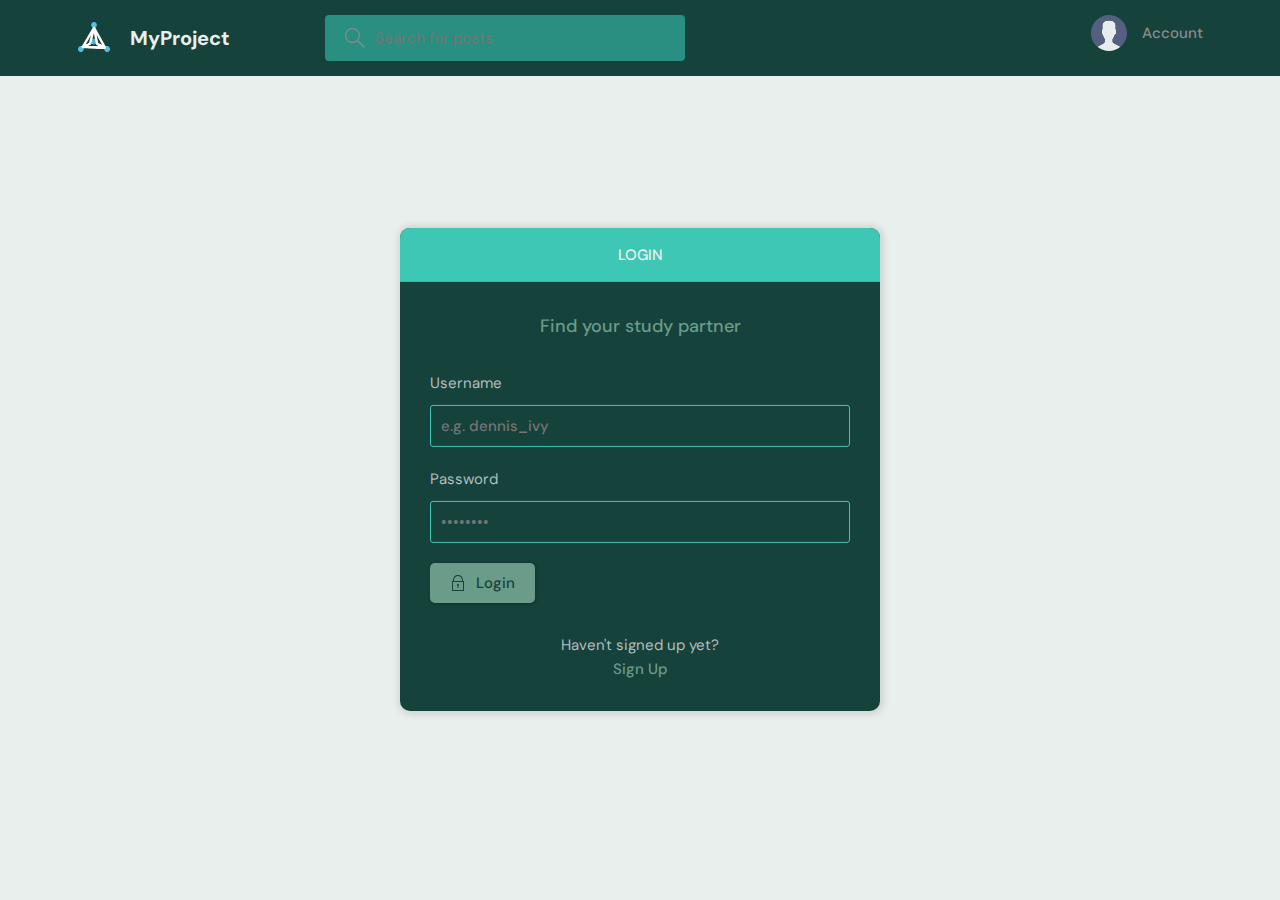
<file: theme/login.html>
<!DOCTYPE html>
<html lang="en">
  <head>
    <meta charset="UTF-8" />
    <meta http-equiv="X-UA-Compatible" content="IE=edge" />
    <meta name="viewport" content="width=device-width, initial-scale=1.0" />
    <link rel="shortcut icon" href="assets/favicon.ico" type="image/x-icon" />
    <link rel="stylesheet" href="style.css" />
    <title>MyProject - Find study partners around the world!</title>
  </head>
  <body>
    <header class="header header--loggedIn">
      <div class="container">
        <a href="/" class="header__logo">
          <img src="assets/logo.png" />
          <h1>MyProject</h1>
        </a>
        <form class="header__search">
          <label>
            <svg
              version="1.1"
              xmlns="http://www.w3.org/2000/svg"
              width="32"
              height="32"
              viewBox="0 0 32 32"
            >
              <title>search</title>
              <path
                d="M32 30.586l-10.845-10.845c1.771-2.092 2.845-4.791 2.845-7.741 0-6.617-5.383-12-12-12s-12 5.383-12 12c0 6.617 5.383 12 12 12 2.949 0 5.649-1.074 7.741-2.845l10.845 10.845 1.414-1.414zM12 22c-5.514 0-10-4.486-10-10s4.486-10 10-10c5.514 0 10 4.486 10 10s-4.486 10-10 10z"
              ></path>
            </svg>
            <input placeholder="Search for posts" />
          </label>
        </form>
        <nav class="header__menu">
          <!-- Not Logged In -->
          <a href="/login.html">
            <img src="./assets/avatar.svg" />
            <p>Account</p>
          </a>

          <!-- Logged In -->
          <!-- <a href="#">
            <div class="avatar avatar--medium active">
              <img src="https://randomuser.me/api/portraits/men/37.jpg" />
            </div>
            <p>John Doe <span>@john_doe</span></p>
            <svg
              version="1.1"
              xmlns="http://www.w3.org/2000/svg"
              width="32"
              height="32"
              viewBox="0 0 32 32"
            >
              <title>chevron-down</title>
              <path d="M16 21l-13-13h-3l16 16 16-16h-3l-13 13z"></path>
            </svg>
          </a> -->
        </nav>
      </div>
    </header>
    <main class="auth layout">
      <div class="container">
        <div class="layout__box">
          <div class="layout__boxHeader">
            <div class="layout__boxTitle">
              <h3>Login</h3>
            </div>
          </div>
          <div class="layout__body">
            <h2 class="auth__tagline">Find your study partner</h2>

            <form class="form" action="#">
              <div class="form__group form__group">
                <label for="room_name">Username</label>
                <input id="username" name="username" type="text" placeholder="e.g. dennis_ivy" />
              </div>
              <div class="form__group">
                <label for="password">Password</label>
                <input
                  id="password"
                  name="password"
                  type="password"
                  placeholder="&bull;&bull;&bull;&bull;&bull;&bull;&bull;&bull;"
                />
              </div>

              <button class="btn btn--main" type="submit">
                <svg
                  version="1.1"
                  xmlns="http://www.w3.org/2000/svg"
                  width="32"
                  height="32"
                  viewBox="0 0 32 32"
                >
                  <title>lock</title>
                  <path
                    d="M27 12h-1v-2c0-5.514-4.486-10-10-10s-10 4.486-10 10v2h-1c-0.553 0-1 0.447-1 1v18c0 0.553 0.447 1 1 1h22c0.553 0 1-0.447 1-1v-18c0-0.553-0.447-1-1-1zM8 10c0-4.411 3.589-8 8-8s8 3.589 8 8v2h-16v-2zM26 30h-20v-16h20v16z"
                  ></path>
                  <path
                    d="M15 21.694v4.306h2v-4.306c0.587-0.348 1-0.961 1-1.694 0-1.105-0.895-2-2-2s-2 0.895-2 2c0 0.732 0.413 1.345 1 1.694z"
                  ></path>
                </svg>

                Login
              </button>
            </form>

            <div class="auth__action">
              <p>Haven't signed up yet?</p>
              <a href="signup.html" class="btn btn--link">Sign Up</a>
            </div>
          </div>
        </div>
      </div>
    </main>
  </body>
</html>
</file>
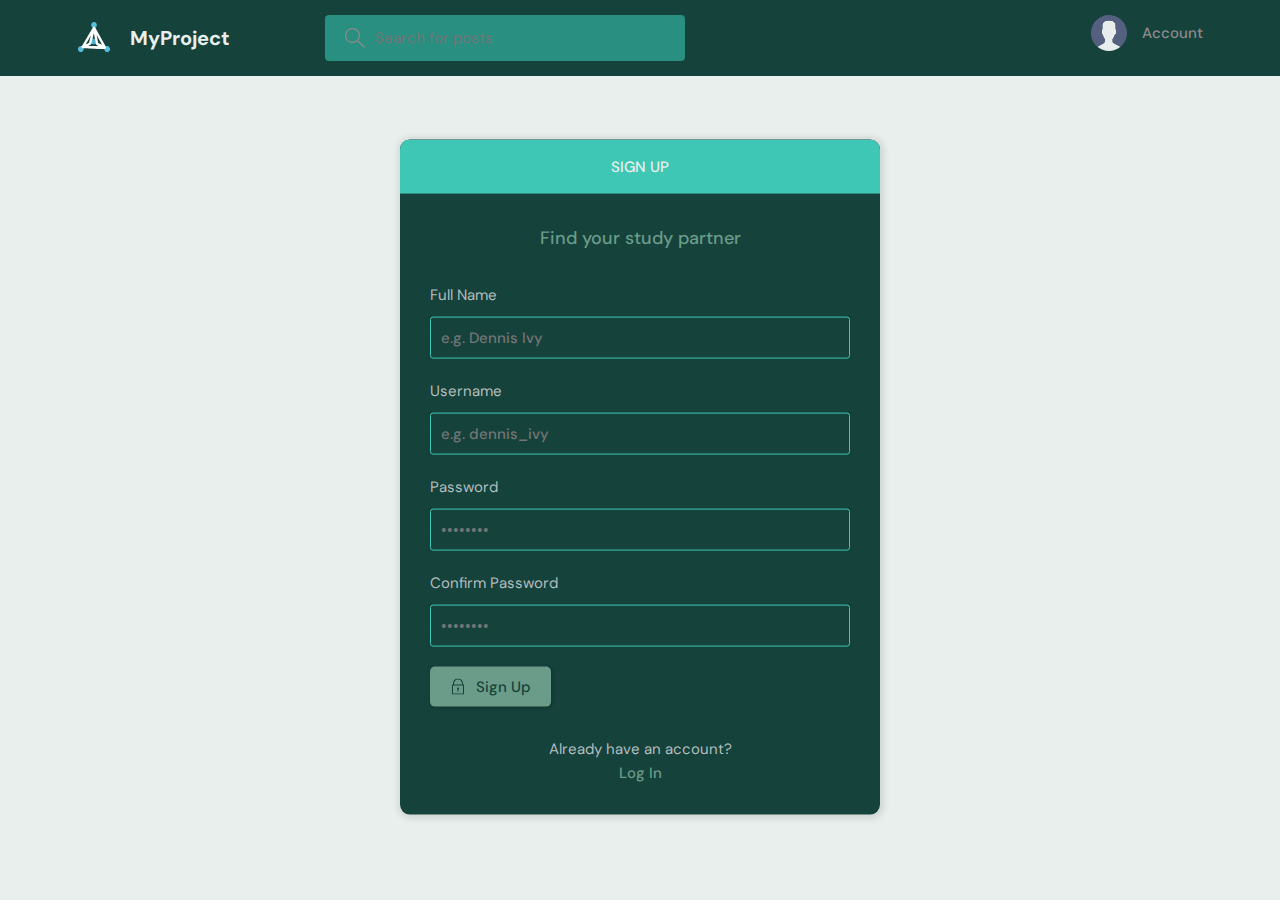
<file: theme/signup.html>
<!DOCTYPE html>
<html lang="en">
  <head>
    <meta charset="UTF-8" />
    <meta http-equiv="X-UA-Compatible" content="IE=edge" />
    <meta name="viewport" content="width=device-width, initial-scale=1.0" />
    <link rel="shortcut icon" href="assets/favicon.ico" type="image/x-icon" />
    <link rel="stylesheet" href="style.css" />
    <title>MyProject - Find study partners around the world!</title>
  </head>
  <body>
    <header class="header header--loggedIn">
      <div class="container">
        <a href="/" class="header__logo">
          <img src="assets/logo.png" />
          <h1>MyProject</h1>
        </a>
        <form class="header__search">
          <label>
            <svg
              version="1.1"
              xmlns="http://www.w3.org/2000/svg"
              width="32"
              height="32"
              viewBox="0 0 32 32"
            >
              <title>search</title>
              <path
                d="M32 30.586l-10.845-10.845c1.771-2.092 2.845-4.791 2.845-7.741 0-6.617-5.383-12-12-12s-12 5.383-12 12c0 6.617 5.383 12 12 12 2.949 0 5.649-1.074 7.741-2.845l10.845 10.845 1.414-1.414zM12 22c-5.514 0-10-4.486-10-10s4.486-10 10-10c5.514 0 10 4.486 10 10s-4.486 10-10 10z"
              ></path>
            </svg>
            <input placeholder="Search for posts" />
          </label>
        </form>
        <nav class="header__menu">
          <!-- Not Logged In -->
          <a href="/login.html">
            <img src="./assets/avatar.svg" />
            <p>Account</p>
          </a>

          <!-- Logged In -->
          <!-- <a href="#">
            <div class="avatar avatar--medium active">
              <img src="https://randomuser.me/api/portraits/men/37.jpg" />
            </div>
            <p>John Doe <span>@john_doe</span></p>
            <svg
              version="1.1"
              xmlns="http://www.w3.org/2000/svg"
              width="32"
              height="32"
              viewBox="0 0 32 32"
            >
              <title>chevron-down</title>
              <path d="M16 21l-13-13h-3l16 16 16-16h-3l-13 13z"></path>
            </svg>
          </a> -->
        </nav>
      </div>
    </header>
    <main class="auth layout">
      <div class="container">
        <div class="layout__box">
          <div class="layout__boxHeader">
            <div class="layout__boxTitle">
              <h3>Sign up</h3>
            </div>
          </div>
          <div class="layout__body">
            <h2 class="auth__tagline">Find your study partner</h2>

            <form class="form" action="#">
              <div class="form__group form__group">
                <label for="fullname">Full Name</label>
                <input id="fullname" name="fullname" type="text" placeholder="e.g. Dennis Ivy" />
              </div>
              <div class="form__group form__group">
                <label for="room_name">Username</label>
                <input id="username" name="username" type="text" placeholder="e.g. dennis_ivy" />
              </div>
              <div class="form__group">
                <label for="password">Password</label>
                <input
                  id="password"
                  name="password"
                  type="password"
                  placeholder="&bull;&bull;&bull;&bull;&bull;&bull;&bull;&bull;"
                />
              </div>

              <div class="form__group">
                <label for="confirm_password">Confirm Password</label>
                <input
                  id="confirm_password"
                  name="confirm_password"
                  type="password"
                  placeholder="&bull;&bull;&bull;&bull;&bull;&bull;&bull;&bull;"
                />
              </div>

              <button class="btn btn--main" type="submit">
                <svg
                  version="1.1"
                  xmlns="http://www.w3.org/2000/svg"
                  width="32"
                  height="32"
                  viewBox="0 0 32 32"
                >
                  <title>lock</title>
                  <path
                    d="M27 12h-1v-2c0-5.514-4.486-10-10-10s-10 4.486-10 10v2h-1c-0.553 0-1 0.447-1 1v18c0 0.553 0.447 1 1 1h22c0.553 0 1-0.447 1-1v-18c0-0.553-0.447-1-1-1zM8 10c0-4.411 3.589-8 8-8s8 3.589 8 8v2h-16v-2zM26 30h-20v-16h20v16z"
                  ></path>
                  <path
                    d="M15 21.694v4.306h2v-4.306c0.587-0.348 1-0.961 1-1.694 0-1.105-0.895-2-2-2s-2 0.895-2 2c0 0.732 0.413 1.345 1 1.694z"
                  ></path>
                </svg>

                Sign Up
              </button>
            </form>

            <div class="auth__action">
              <p>Already have an account?</p>
              <a href="login.html" class="btn btn--link">Log In</a>
            </div>
          </div>
        </div>
      </div>
    </main>
  </body>
</html>
</file>
<file: theme/style.css>
@import url("https://fonts.googleapis.com/css2?family=DM+Sans:wght@400;500;700&display=swap");

:root {
  --color-main: #6A9C89;
  --color-main-light: #C4DAD2;
  --color-dark: #16423C;
  --color-dark-medium: #288f81;
  --color-dark-light: #3dc7b4;
  --color-light: #E9EFEC;
  --color-gray: #8b8b8b;
  --color-light-gray: #b2bdbd;
  --color-bg: #E9EFEC;
  --color-success: #5dd693;
  --color-error: #fc4b0b;
}

/*========== base styles ==========*/

* {
  font-family: "DM Sans", -apple-system, BlinkMacSystemFont, "Segoe UI", Roboto, Oxygen, Ubuntu, Cantarell, "Open Sans",
    "Helvetica Neue", sans-serif;
  margin: 0;
  padding: 0;
  box-sizing: border-box;
  text-rendering: optimizeLegibility;
  /* color: inherit; */
  font-size: inherit;
}

html {
  font-size: 56.25%;
}

@media only screen and (min-width: 1200px) {
  html {
    font-size: 62.5%;
  }
}

@media only screen and (min-width: 2100px) {
  html {
    font-size: 75%;
  }
}

body {
  line-height: 1.6;
  font-weight: 400;
  font-size: 1.5rem;
  color: var(--color-light-gray);
  background-color: var(--color-bg);
  min-height: 100vh;
}

img {
  width: 100%;
}

a {
  display: inline-block;
  color: var(--color-main);
  text-decoration: none;
}

/*========== components ==========*/
.container {
  max-width: 120rem;
  width: 90%;
  margin: auto;
}

.btn {
  background-color: transparent;
  border: none;
  display: inline-flex;
  align-items: center;
  gap: 1rem;
  cursor: pointer;
  transition: all ease-in-out 0.3s;
  padding: 1rem 2rem;
  border-radius: 5px;
  box-shadow: 1px 1px 3px 1px rgba(0, 0, 0, 0.15);
  font-weight: 500;
}

.btn--link {
  border-radius: 0;
  padding: 0;
  color: var(--color-main);
  box-shadow: none;
}

.btn--link:hover {
  text-decoration: underline;
}

.btn--main {
  background-color: var(--color-main);
  color: var(--color-dark);
}

.btn:hover {
  opacity: 0.9;
}

.btn--dark {
  background-color: var(--color-dark-light);
  color: var(--color-light);
}

.btn > svg {
  fill: currentColor;
  width: 1.6rem;
  height: 1.6rem;
}

.btn--pill {
  border-radius: 10rem;
  font-size: 1.4rem;
  font-weight: 700;
  padding: 6px 2.5rem;
  color: var(--color-main);
  background: transparent;
  border: 2px solid var(--color-main);
}

.action-button {
  background: transparent;
  border: none;
  outline: none;
  cursor: pointer;
}

.avatar {
  position: relative;
  display: inline-block;
  border-radius: 50%;
  border: 2px solid var(--color-main);
}

.avatar img {
  display: block;
  border-radius: 50%;
  object-fit: cover;
  object-position: center;
}

.avatar::after {
  content: "";
  display: block;
  position: absolute;
  background-color: var(--color-gray);
  z-index: 111;
  border-radius: 50%;
  border: 0.3rem solid var(--color-dark);
}

.avatar.active::after {
  background-color: var(--color-success);
}

.avatar.avatar--small img {
  width: 2.8rem;
  height: 2.8rem;
}

.avatar.avatar--small:after {
  width: 0.7rem;
  height: 0.7rem;
  bottom: 0px;
  right: -6px;
}

.avatar.avatar--medium img {
  width: 3.6rem;
  height: 3.6rem;
  border-radius: 50%;
}

.avatar.avatar--medium:after {
  width: 0.7rem;
  height: 0.7rem;
  bottom: 0px;
  right: -6px;
}

.avatar.avatar--large img {
  display: block;
  width: 8rem;
  height: 8rem;
  border-radius: 50%;
}

.avatar.avatar--large:after {
  width: 1rem;
  height: 1rem;
  bottom: 2px;
  right: 3.5px;
}

.scroll::-webkit-scrollbar {
  width: 0.6rem;
  background-color: rgb(41, 41, 46);
}

.scroll::-webkit-scrollbar-thumb {
  border-radius: 1rem;
  background-color: var(--color-gray);
}

.dropdown-menu {
  z-index: 111;
  position: absolute;
  top: 5rem;
  right: 0.5rem;
  background: var(--color-dark-light);
  border-radius: 5px;
  box-shadow: 1px 1px 3px 1px rgba(0, 0, 0, 0.15);
  overflow: hidden;
  display: none;
}

.dropdown-menu.show {
  display: block;
}

.dropdown-menu a {
  padding: 1.2rem 4rem;
  display: block;
  color: var(--color-light) !important;
  font-weight: 500;
  font-size: 1.4rem;
}

.dropdown-menu a:hover {
  background-color: var(--color-dark-medium);
}

.dropdown-menu > a:not(:last-child) {
  border-bottom: 1px solid var(--color-dark-medium);
}

.dropdown-menu a svg {
  fill: var(--color-light);
}

.mobile-menu {
  margin-bottom: 3rem;
}

.mobile-menuItems {
  display: flex;
  align-items: center;
  justify-content: center;
  gap: 1rem;
}

@media screen and (min-width: 500px) {
  .mobile-menu {
    display: none;
  }
}

/*==============================
=>  Header Section
================================*/

.header {
  padding: 1.5rem;
  background-color: var(--color-dark);
}

.header > .container {
  display: flex;
  gap: 9.5rem;
}

.header__logo,
.header__user {
  display: flex;
  gap: 2rem;
  align-items: center;
}

.header__logo > img {
  height: 3.2rem;
  width: 3.2rem;
}

.header__logo > h1 {
  font-weight: 700;
  font-size: 2rem;
  color: var(--color-light);
}

.header__search > label {
  background-color: var(--color-dark-medium);
  padding: 1.3rem 1rem;
  display: flex;
  align-items: center;
  gap: 1rem;
  border-radius: 4px;
}

.header__search svg {
  fill: var(--color-gray);
  width: 2rem;
  height: 2rem;
  margin-left: 1rem;
}

.header__search input {
  width: 30rem;
  background: transparent;
  border: none;
  outline: none;
  color: var(--color-light);
}

@media screen and (max-width: 800px) {
  .header__search input {
    width: 20rem;
  }

  .header > .container {
    gap: 3rem;
  }
}

@media screen and (max-width: 700px) {
  .header__logo h1 {
    display: none;
  }
}

@media screen and (max-width: 500px) {
  .header__search {
    display: none;
  }
}

.header__menu {
  margin-left: auto;
  position: relative;
}

.header__menu a {
  display: flex;
  gap: 1.5rem;
  align-items: center;
  font-weight: 500;
  text-decoration: none;
  color: var(--color-gray);
}

.header__menu img {
  height: 3.6rem;
}

.header__menu p {
  line-height: 1.2;
}

.header__menu span {
  color: var(--color-main);
  font-weight: 500;
  font-size: 1.4rem;
  display: block;
}

.header__menu svg {
  width: 1.6rem;
  height: 1.6rem;
  fill: var(--color-dark-light);
}

.dropdown-button {
  background: transparent;
  border: 0;
  outline: 0;
  cursor: pointer;
}

.dropdown-button:hover svg {
  fill: var(--color-main);
}

/*==============================
=>  Layout
================================*/

.layout {
  margin-top: 2.4rem;
}

.layout > .container {
  display: flex;
  justify-content: space-between;
  align-items: flex-start;
}

.layout--3 > .container > div:first-child {
  flex-basis: 18%;
  max-width: 22.5rem;
}

.layout--3 > .container > div:nth-child(2) {
  flex-basis: 50%;
}

.layout--3 > .container > div:last-child {
  flex-basis: 25%;
}

.layout--2 > .container > div:first-child {
  flex-basis: 72%;
}

.layout--2 > .container > div:last-child {
  flex-basis: 25%;
}
/*========== Layout Box ==========*/

.layout__box {
  width: 90%;
  max-width: 48rem;
  min-height: 40rem;
  position: absolute;
  top: 50%;
  left: 50%;
  transform: translate(-50%, -46%);
  background-color: var(--color-dark);
  border-radius: 1rem;
  box-shadow: 1px 1px 6px 3px rgba(0, 0, 0, 0.1);
  overflow: hidden;
}

.layout__boxHeader {
  display: flex;
  padding: 1.5rem;
  background-color: var(--color-dark-light);
}

.layout__boxTitle {
  display: flex;
  gap: 1.5rem;
  align-items: center;
}

.layout__boxTitle h3 {
  text-transform: uppercase;
  font-weight: 500;
  color: var(--color-light);
}

.layout__boxTitle svg {
  width: 1.6rem;
  height: 1.6rem;
  fill: var(--color-main);
}

.layout__body {
  margin: 3rem;
}

@media screen and (max-width: 900px) {
  .activities,
  .topics {
    display: none;
  }

  .layout--3 > .container > div:nth-child(2) {
    flex-basis: 100%;
  }
}

/*==============================
=>  Topics
================================*/

.form__group {
  margin-bottom: 2rem;
  width: 100%;
}

.form__split {
  display: flex;
  gap: 1.5rem;
}

.form__group label {
  display: block;
  font-size: 1.5rem;
  margin-bottom: 1rem;
}

.form__group input,
.form__group textarea,
.form__group select {
  background: transparent;
  border: 1px solid var(--color-dark-light);
  padding: 1rem;
  border-radius: 3px;
  width: 100%;
  color: var(--color-light);
  font-weight: 500;
  outline: none;
}

.form__group input:focus,
.form__group textarea:focus {
  border-color: var(--color-main);
}

.form__group textarea {
  background: transparent;
  height: 10rem;
  resize: none;
}

.form__group select {
  color: var(--color-gray);
  font-weight: 400;
}

.form__group select option {
  background-color: var(--color-dark-light);
  color: var(--color-light);
  padding: 0 10rem;
}

.form__action {
  display: flex;
  justify-content: flex-end;
  gap: 3rem;
}

.form__hide {
  position: absolute;
  left: -9999px;
}

.form__avatar label {
  text-align: center;
  font-size: 1.8rem;
  font-weight: 500;
  color: var(--color-main);
  cursor: pointer;
}

.form__avatar label:hover {
  text-decoration: underline;
}

/*==============================
=>  Topics
================================*/

.topics__header {
  margin-bottom: 2rem;
}

.topics__header h2 {
  text-transform: uppercase;
  font-weight: 500;
  color: var(--color-dark-light);
}

.topics__list {
  list-style: none;
}

.topics__list li a {
  display: flex;
  justify-content: space-between;
  margin-bottom: 3rem;
  font-weight: 500;
  color: var(--color-light-gray);
  transition: all 0.3s ease-in-out;
}

.topics__list li a.active,
.topics__list li a:hover {
  color: var(--color-main);
}

.topics__list li a span {
  padding: 0.5rem 1rem;
  background-color: var(--color-dark);
  border-radius: 3px;
  font-size: 1.3rem;
  font-weight: 700;
  letter-spacing: 1px;
}

.topics-page a:hover {
  text-decoration: underline;
}

.topics-page .topics__list li:not(:last-child) a {
  margin: 2rem 0;
  padding-bottom: 1rem;
  text-decoration: none;
  border-bottom: 1px solid var(--color-dark-medium);
}

.topics-page .header__search {
  display: block;
}

@media screen and (max-width: 500px) {
  .mobile-menu .header__search {
    display: block;
    margin-bottom: 2.4rem;
  }
}

/*==============================
=>  Room List
================================*/

.roomList__header {
  display: flex;
  justify-content: space-between;
  align-items: center;
  margin-bottom: 2.4rem;
}

.roomList__header h2 {
  text-transform: uppercase;
  font-weight: 500;
  color: var(--color-light);
  letter-spacing: 1px;
}

.roomList__header p {
  font-weight: 500;
  color: var(--color-dark-light);
}

/*========== Room List Room ==========*/

.roomListRoom {
  margin-bottom: 2.4rem;
  background-color: var(--color-dark);
  border-radius: 1rem;
  padding: 2rem;
}

.roomListRoom__header {
  display: flex;
  justify-content: space-between;
  align-items: center;
}

.roomListRoom__author {
  font-weight: 500;
  display: flex;
  align-items: center;
  gap: 1rem;
}

.roomListRoom__actions {
  display: flex;
  align-items: flex-start;
  gap: 1rem;
  position: relative;
}

.roomListRoom__actions span {
  font-size: 1.4rem;
  font-weight: 500;
}

.roomListRoom__actions svg {
  fill: var(--color-main);

  width: 1.6rem;
  height: 1.6rem;
}

.roomListRoom__content {
  margin: 1rem 0;
}

.roomListRoom__content a {
  font-size: 2rem;
  font-weight: 500;
  margin-bottom: 1.5rem;
  color: var(--color-light);
  transition: all 0.3s ease-in-out;
}

.roomListRoom__content a:hover {
  color: var(--color-main);
}

.roomListRoom__meta {
  border-top: 1px solid var(--color-dark-medium);
  padding-top: 1rem;
  display: flex;
  align-items: center;
  justify-content: space-between;
}

.roomListRoom__joined {
  color: var(--color-light-gray);
  display: flex;
  align-items: center;
  gap: 1rem;
  font-size: 1.4rem;
  font-weight: 500;
}

.roomListRoom__joined svg {
  fill: var(--color-main);
  width: 1.6rem;
  height: 1.6rem;
}

.roomListRoom__topic {
  padding: 5px 1.5rem;
  background-color: var(--color-dark-medium);
  border-radius: 5rem;
  font-weight: 500;
  font-size: 1.3rem;
}

/*==============================
=>  Activities
================================*/

.activities {
  background: var(--color-dark);
  border-radius: 5px;
  overflow: hidden;
}

.activities__header h2 {
  background-color: var(--color-dark-light);
  text-transform: uppercase;
  font-weight: 500;
  padding: 1rem 1.5rem;
  color: var(--color-light);
  letter-spacing: 1px;
  font-size: 1.4rem;
}

.activities__box {
  margin: 1.5rem;
  padding: 1.5rem;
  border: 2px solid var(--color-dark-medium);
  border-radius: 5px;
}

.activities__boxHeader p {
  font-size: 1.4rem;
  line-height: 1.3;
}

.activities__boxHeader p span {
  color: var(--color-gray);
  font-size: 1.2rem;
  display: block;
}

.activities__boxContent {
  margin-left: 4.2rem;
}

.activities__boxContent {
  font-size: 1.4rem;
}

.activities__boxContent a:hover {
  text-decoration: underline;
}

.activities__boxRoomContent {
  background: var(--color-bg);
  padding: 1rem;
  border-radius: 5px;
  margin-top: 1rem;
  margin-left: -4.2rem;
}

.roomListRoom__actions svg {
  fill: var(--color-light-gray);
}

/*==============================
=>  Create Room
================================*/

.create-room.layout .layout__box {
  max-width: 68rem;
}

/*==============================
=>  Update Account
================================*/

.update-account.layout .layout__box {
  max-width: 68rem;
}

/*==============================
=>  Delete Item
================================*/

.delete-item.layout .layout__box {
  max-width: 68rem;
}

/*==============================
=>  Auth
================================*/

.auth__tagline {
  text-align: center;
  margin-bottom: 3rem;
  color: var(--color-main);
  font-weight: 500;
  font-size: 1.8rem;
}
.auth .layout__boxHeader {
  text-align: center;
  justify-content: center;
}

.auth__action {
  margin-top: 3rem;
  text-align: center;
}

/*==============================
=>  Settings
================================*/

.settings__avatar {
  margin-bottom: 3rem;
  text-align: center;
  margin: 0 auto;
  display: flex;
  justify-content: center;
}

.settings__avatar .avatar {
  margin: 1rem;
}

/*==============================
=>  Profile
================================*/
.profile {
  margin-bottom: 3rem;
}

.profile__avatar {
  text-align: center;
}

.profile__info {
  text-align: center;
}

.profile__info h3 {
  font-size: 2rem;
  color: var(--color-light);
  font-weight: 400;
}

.profile__info p {
  color: var(--color-main);
  font-weight: 500;
  margin-bottom: 1rem;
}

.profile__about {
  margin-top: 2rem;
}

.profile__about h3 {
  text-transform: uppercase;
  color: var(--color-dark-light);
  margin-bottom: 0.5rem;
}

.profile-page .roomList__header {
  margin-bottom: 1.5rem;
}

.profile-page .roomList__header h2 {
  color: var(--color-dark-light);
}

/*==============================
=>  Room
================================*/

.room,
.participants {
  background: var(--color-dark);
  max-height: 87.5vh;
  border-radius: 0.7rem;
  overflow: hidden;
  position: relative;
}

@media screen and (max-width: 900px) {
  .participants {
    display: none;
  }

  .layout--2 > .container > div:first-child {
    flex-basis: 100%;
  }
}

.room__top,
.participants__top {
  background: var(--color-dark-light);
  display: flex;
  justify-content: space-between;
  align-items: center;
  padding: 1rem 2rem;
  position: relative;
}

.room__top svg,
.thread__top svg {
  width: 1.6rem;
  height: 1.6rem;
  fill: var(--color-light);
  cursor: pointer;
}

.room__topLeft {
  display: flex;
  align-items: flex-end;
  gap: 1rem;
}

.room__topLeft h3,
.participants__top {
  text-transform: uppercase;
  font-weight: 500;
  color: var(--color-light);
}

.room__topLeft svg {
  width: 1.6rem;
  height: 1.6rem;
  fill: var(--color-light);
}

.room__topRight {
  display: flex;
  column-gap: 1em;
}

.room__topRight svg {
  fill: var(--color-main-light);
}

.room__header {
  max-height: 30vh;
  overflow-y: auto;
  position: absolute;
  width: 95%;
  background: var(--color-dark);
  z-index: 999;
  top: 4.4rem;
  padding-top: 2rem;
  padding-bottom: 1rem;
}

@media screen and (max-width: 500px) {
  .room__header {
    top: 4.3rem;
    padding-right: 2rem;
  }
}

.room__box {
  padding-left: 2rem;
  padding-right: 2rem;
  height: 80.5vh;
  /* overflow-y: auto; */
  padding-bottom: 0;
}

@media screen and (max-width: 500px) {
  .room__box {
    padding-left: 2.5rem;
    padding-right: 2rem;
    height: 80.5vh;
    overflow-y: auto;
    padding-bottom: 0;
  }
}

.room__info {
  display: flex;
  justify-content: space-between;
}

.room__info h3 {
  font-size: 2.4rem;
  font-weight: 500;
  color: var(--color-main);
}

.room__hosted p {
  text-transform: uppercase;
  color: var(--color-gray);
  font-size: 1.2rem;
  font-weight: 700;
  line-height: 2;
}

.room__author {
  display: flex;
  gap: 1rem;
  align-items: center;
  margin-bottom: 1rem;
  transition: all 0.3s ease-in-out;
}

.room__author:hover {
  text-decoration: underline;
}

.room__topics {
  padding: 0.5rem 1.5rem;
  background: var(--color-dark-light);
  color: var(--color-light);
  display: inline-block;
  font-size: 1.4rem;
  border-radius: 1.5rem;
  margin: 1rem 0;
}

.room__conversation {
  margin-top: 1rem;
  margin-bottom: 4rem;
  height: 64%;
}

.threads h3 {
  text-transform: uppercase;
  font-weight: 500;
  color: var(--color-gray);
}

.threads {
  background: var(--color-bg);
  border-radius: 0.7rem;
  overflow-y: auto;
  height: 100%;
  margin-top: 28vh;
  padding: 0 2rem 4rem 2rem;
}

.thread {
  border-left: 2px solid var(--color-dark);
  padding-left: 1rem;
  margin: 2rem 0;
  padding: 2rem;
}

.thread__top {
  display: flex;
  align-items: center;
  justify-content: space-between;
}

.thread__top svg {
  fill: var(--color-dark-light);
}

.thread__author {
  display: flex;
  align-items: center;
  gap: 1.5rem;
  font-size: 1.4rem;
}

.thread__authorInfo {
  display: flex;
  align-items: center;
  gap: 1rem;
}

.thread__details {
  font-size: 1.4rem;
  margin-top: 0.5rem;
}

.room__message {
  padding: 2rem;
  position: absolute;
  z-index: 111;
  bottom: 0;
  left: 0;
  right: 0;
  background: transparent;
}

.room__message > form > input {
  resize: none;
  background-color: var(--color-dark-light);
  color: var(--color-light);
  border: none;
  outline: none;
  border-radius: 0.7rem;
  height: 4.5rem;
  width: 100%;
  margin-top: -1rem;
  padding: 1.2rem;
  font-size: 1.4rem;
  font-weight: 500;
  position: relative;
}

.room__message > form > input::placeholder {
  color: var(--color-light-gray);
}

.participants__top span {
  color: var(--color-main);
  font-size: 1.3rem;
  text-transform: none;
}

.participants__top {
  justify-content: flex-start;
  gap: 0.5rem;
}

.participants__list {
  padding: 2rem;
  height: 82.5vh;
  overflow-y: scroll;
  padding-bottom: 0;
}

.participant {
  display: flex;
  align-items: center;
  gap: 1.5rem;
  margin-bottom: 2rem;
}

.participant p {
  color: var(--color-light-gray);
  line-height: 1.2;
}

.participant span {
  display: block;
  font-weight: 500;
  color: var(--color-main);
  font-weight: 1.4rem;
}
</file>
